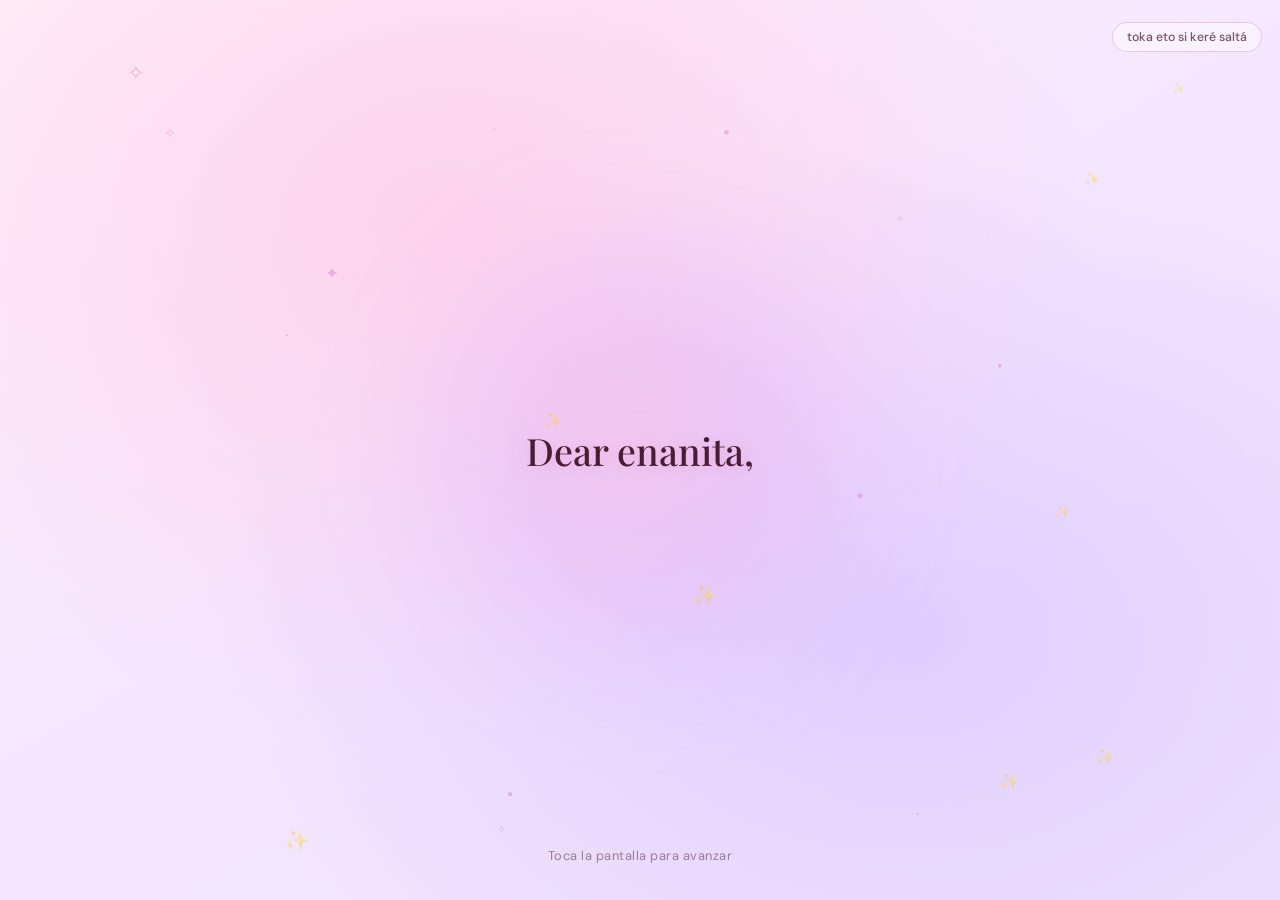
<file: pregunta.html>
<!DOCTYPE html>
<html lang="es">

<head>
    <meta charset="UTF-8">
    <meta name="viewport" content="width=device-width, initial-scale=1.0, maximum-scale=1.0, user-scalable=no">
    <title>Enanita, te amo</title>
    <!-- Fuentes: Playfair Display (romántica) + DM Sans (moderna) + Great Vibes (cursiva) -->
    <link rel="preconnect" href="https://fonts.googleapis.com">
    <link rel="preconnect" href="https://fonts.gstatic.com" crossorigin>
    <link
        href="https://fonts.googleapis.com/css2?family=Great+Vibes&family=Playfair+Display:ital,wght@0,400;0,600;0,700;1,400&family=DM+Sans:wght@300;400;500;600&display=swap"
        rel="stylesheet">
    <link rel="stylesheet" href="pregunta.css">
</head>

<body>

    <!-- PANTALLA DE INTRODUCCIÓN TIPO SISTEMA OPERATIVO -->
    <div id="introOverlay" class="intro-overlay" onclick="nextIntroPhrase()">
        <div class="intro-ambient-glow" aria-hidden="true"></div>
        <div class="intro-particles-bg" id="introParticlesBg" aria-hidden="true"></div>
        <div class="intro-content">
            <p id="introText" class="intro-text"></p>
        </div>
        <div class="intro-hint" id="introHint">Toca la pantalla para avanzar</div>
        <button type="button" class="btn-skip-intro" onclick="event.stopPropagation(); endIntro();">toka eto si keré
            saltá</button>
    </div>

    <!-- Fondo de partículas flotantes suaves y resplandor ambiental -->
    <div class="floating-hearts-bg" id="floatingBg" aria-hidden="true"></div>
    <div class="app-ambient-glow" id="appAmbientGlow" aria-hidden="true"></div>

    <!-- Contenedor Principal (Mobile-First) -->
    <main class="app-container" id="mainAppContainer">

        <!-- PANTALLA 1: ¿Me amas? -->
        <section id="screen-p1" class="screen active">
            <div class="card">
                <div class="icon-badge">❓</div>
                <h1 class="title">¿Me amas?</h1>
                <p class="subtitle">¿Sientes eso dentro de tu corazón?</p>

                <div class="button-group">
                    <button type="button" class="btn btn-primary" onclick="goToScreen('screen-p2')">
                        <span>Sí, te amo infinitamente</span>
                    </button>
                    <button type="button" class="btn btn-secondary" onclick="goToScreen('screen-p4')">
                        <span>No, i don't love you anymore</span>
                    </button>
                    <button type="button" class="btn btn-outline" onclick="goToScreen('screen-duda')">
                        <span>No lo sé</span>
                    </button>
                </div>
            </div>
        </section>

        <!-- PANTALLA DUDA: Piénsalo y vuelve cuando lo sepas -->
        <section id="screen-duda" class="screen">
            <div class="card">
                <div class="icon-badge">⏳</div>
                <h2 class="title">Take ur time</h2>
                <p class="subtitle">Vuelve cuando ya estes segura y asi</p>
                <div class="thought-illustration">
                    <span class="pulse-heart">💭</span>
                </div>

                <div class="button-group">
                    <button type="button" class="btn btn-primary" onclick="goToScreen('screen-p1')">
                        <span>Ya, estoy segura</span>
                    </button>
                </div>
            </div>
        </section>

        <!-- PANTALLA 2: ¿Crees que tu amor sigue creciendo día con día? -->
        <section id="screen-p2" class="screen">
            <div class="card">
                <div class="icon-badge"></div>
                <h2 class="title">¿Me amas tanto que tu amor por mi crece cada día?</h2>
                <p class="subtitle">¿Eres feliz conmigo cada dia? Incluso en los malos</p>

                <form id="growth-form" action="https://formspree.io/f/xgvzknoa" method="POST">
                    <div class="form-group">
                        <textarea id="loveGrowthInput" name="amor_creciendo" rows="5"
                            placeholder="Escribe aquí y pasa a la siguiente parte" required></textarea>
                    </div>

                    <button type="submit" id="btnSubmitGrowth" class="btn btn-primary" disabled>
                        <span id="btnSubmitText">Enviar</span> 💌
                    </button>
                </form>

                <div id="formFeedback" class="form-feedback" aria-live="polite"></div>
            </div>
        </section>

        <!-- PANTALLA 3: ¿Estás enamorada? -->
        <section id="screen-p3" class="screen">
            <div class="card">
                <div class="icon-badge"></div>
                <h2 class="title">¿Estás enamorada?</h2>
                <p class="subtitle">Piensa bien cada respuesta, ¿que sientes dentro de tu corazón?</p>

                <div class="button-group">
                    <button type="button" class="btn btn-primary" onclick="goToScreen('screen-p3b')">
                        <span>Yea, I still in love with you baby</span>
                    </button>
                    <button type="button" class="btn btn-secondary" onclick="goToScreen('screen-confirm-enamorada')">
                        <span>Nope, I'm not</span>
                    </button>
                </div>
            </div>
        </section>

        <!-- PANTALLA CONFIRMACIÓN ENAMORADA: Oye, no es broma, trátame serio -->
        <section id="screen-confirm-enamorada" class="screen">
            <div class="card card-hostile">
                <div class="icon-badge hostile-badge">👎</div>
                <h2 class="title title-hostile">BABY, NO ES BROMA</h2>
                <p class="subtitle subtitle-hostile">TOCA LOS BOTONES BIEN</p>

                <div class="button-group">
                    <button type="button" class="btn btn-primary" onclick="goToScreen('screen-p3b')">
                        <span>Era broma, sí estoy enamorada de ti</span>
                    </button>
                    <button type="button" class="btn btn-secondary btn-hostile-danger"
                        onclick="goToScreen('screen-warning')">
                        <span>No era broma, ya no estoy enamorada</span>
                    </button>
                </div>
            </div>
        </section>

        <!-- PANTALLA 3.5: ¿Te sientes feliz actualmente a mi lado? -->
        <section id="screen-p3b" class="screen">
            <div class="card">
                <div class="icon-badge"></div>
                <h2 class="title">¿Te sientes feliz actualmente a mi lado?</h2>
                <p class="subtitle"></p>

                <div class="button-group">
                    <button type="button" class="btn btn-primary" onclick="goToScreen('screen-p5')">
                        <span>Sí</span>
                    </button>
                    <button type="button" class="btn btn-secondary" onclick="goToScreen('screen-p3c')">
                        <span>No</span>
                    </button>
                </div>
            </div>
        </section>

        <!-- PANTALLA 3C: ¿Qué te hace sentir así? (formulario) -->
        <section id="screen-p3c" class="screen">
            <div class="card">
                <div class="icon-badge">💬</div>
                <h2 class="title">¿Qué te hace sentir así?</h2>
                <p class="subtitle">Porfa, hazme entenderte</p>

                <div id="p3c-form-wrapper">
                    <form id="felicidad-form" action="https://formspree.io/f/xgvzknoa" method="POST">
                        <div class="form-group">
                            <textarea id="felicidadInput" name="felicidad_respuesta" rows="5"
                                placeholder="Escribe aquí lo que sientes..."></textarea>
                        </div>
                        <div class="button-group" style="margin-top: 1rem;">
                            <button type="submit" id="btnSubmitFelicidad" class="btn btn-primary" disabled>
                                <span id="btnFelicidadText">Enviar</span> 💌
                            </button>
                            <button type="button" class="btn btn-outline" onclick="goToScreen('screen-p5')">
                                <span>ERA BROMA TIO</span>
                            </button>
                        </div>
                    </form>
                </div>

                <!-- Confirmación tras enviar -->
                <div id="p3c-confirm" class="p3c-confirm-box" style="display:none;">
                    <p class="p3c-confirm-text">Ahora, espera por mi respuesta en WhatsApp</p>
                    <button type="button" class="btn btn-primary" onclick="redirectToWhatsApp()">
                        <span>Okay</span>
                    </button>
                </div>
            </div>
        </section>

        <!-- PANTALLA 4: ¿Segura de que no me amas? -->
        <section id="screen-p4" class="screen">
            <div class="card card-hostile">
                <div class="icon-badge hostile-badge">🖤</div>
                <h2 class="title title-hostile">TIO IM NOT PLAYING</h2>
                <p class="subtitle subtitle-hostile">RESPONDE DE VERDAD JAJAJA</p>

                <div class="button-group">
                    <button type="button" class="btn btn-primary" onclick="goToScreen('screen-p2')">
                        <span>ERA BROMA, SÍ TE AMO</span>
                    </button>
                    <button type="button" class="btn btn-secondary btn-hostile-danger"
                        onclick="goToScreen('screen-warning')">
                        <span>Yea, I dont love you anymore</span>
                    </button>
                </div>
            </div>
        </section>

        <!-- PANTALLA 5: Motivos (Rama "Sí") -->
        <section id="screen-p5" class="screen">
            <div class="card card-wide">
                <div class="icon-badge">🌹</div>
                <h2 class="title">This is for you, enanita de mi vida</h2>
                <p class="subtitle">Lee cada cosa que escribí para ti:</p>

                <div class="reveal-list">
                    <button type="button" class="reveal-card-btn"
                        onclick="openDetail('texto1', 'Si quieres leer lo que provocas en mí...')">
                        <div class="reveal-btn-content">
                            <span class="reveal-btn-icon">💫</span>
                            <span class="reveal-btn-text">Si quieres leer lo que provocas en mí, da click aquí</span>
                        </div>
                        <span class="reveal-arrow">→</span>
                    </button>

                    <button type="button" class="reveal-card-btn"
                        onclick="openDetail('texto2', 'Lo que ha significado esto para mí...')">
                        <div class="reveal-btn-content">
                            <span class="reveal-btn-icon">📖</span>
                            <span class="reveal-btn-text">Si quieres leer lo que ha significado esto para mí, da click
                                aquí</span>
                        </div>
                        <span class="reveal-arrow">→</span>
                    </button>

                    <button type="button" class="reveal-card-btn"
                        onclick="openDetail('texto3', 'Quiero que leas esto...')">
                        <div class="reveal-btn-content">
                            <span class="reveal-btn-icon">💌</span>
                            <span class="reveal-btn-text">Lee esto, quiero que leas esto</span>
                        </div>
                        <span class="reveal-arrow">→</span>
                    </button>
                </div>
            </div>
        </section>

        <!-- PANTALLA DE ADVERTENCIA: Bloqueo de 15 segundos antes de la pantalla 6 -->
        <section id="screen-warning" class="screen">
            <div class="card card-warning">
                <div class="icon-badge warning-badge">⚠️</div>
                <h2 class="title title-warning">WAITTTTT</h2>

                <div class="warning-box">
                    <p class="warning-message">
                        Baby, lo que leerás acá es únicamente si ya no me encuentro en tu vida, o si ya no me quieres en
                        ella. Si llegaste hasta acá bromeando, toca donde dice <strong>"Regresar"</strong> y regresarás
                        al inicio, pero, si elegiste bien, puedes seguir y dar en <strong>"Continuar"</strong>.
                    </p>
                </div>

                <div class="warning-countdown-wrapper">
                    <div class="warning-countdown-header">
                        <span class="warning-countdown-title">Espera unos segundos...</span>
                        <span id="warningSecondsPill" class="warning-seconds-pill">15s</span>
                    </div>
                    <div class="warning-progress-track">
                        <div id="warningProgressFill" class="warning-progress-fill"></div>
                    </div>
                </div>

                <div class="button-group warning-button-group">
                    <button type="button" class="btn btn-warning-back" onclick="cancelWarningAndGoHome()">
                        <span>← Regresar</span>
                    </button>
                    <button type="button" id="btnWarningContinue" class="btn btn-warning-continue"
                        onclick="proceedFromWarning()" disabled>
                        <span id="btnWarningContinueText">Continuar (15s)</span> 🔒
                    </button>
                </div>
            </div>
        </section>

        <!-- PANTALLA 6: Cierre Angelical (Colores Blancos) -->
        <section id="screen-p6" class="screen">
            <div class="card card-wide card-angelic">
                <div class="angelic-halo-glow" aria-hidden="true"></div>
                <div class="icon-badge angelic-badge"></div>
                <h2 class="title title-angelic">So, is this the end?</h2>
                <p class="subtitle subtitle-angelic">I'll love you 'til the end of time</p>

                <div class="reveal-list reveal-list-angelic">
                    <button type="button" class="reveal-card-btn reveal-card-angelic"
                        onclick="openDetail('texto4', 'Quiero agradecerte...')">
                        <div class="reveal-btn-content">
                            <span class="reveal-btn-icon">🌸</span>
                            <span class="reveal-btn-text">Toca aquí, quiero agradecerte</span>
                        </div>
                        <span class="reveal-arrow">→</span>
                    </button>

                    <button type="button" class="reveal-card-btn reveal-card-angelic"
                        onclick="openDetail('texto5', 'Por si alguna vez regresas...')">
                        <div class="reveal-btn-content">
                            <span class="reveal-btn-icon">🤍</span>
                            <span class="reveal-btn-text">Toca aquí por si alguna vez regresas a esta página queriendo
                                recordarme</span>
                        </div>
                        <span class="reveal-arrow">→</span>
                    </button>

                    <button type="button" class="reveal-card-btn reveal-card-angelic" onclick="openContactDetail()">
                        <div class="reveal-btn-content">
                            <span class="reveal-btn-icon">📬</span>
                            <span class="reveal-btn-text">Toca aquí si quieres hablarme y no sabes cómo</span>
                        </div>
                        <span class="reveal-arrow">→</span>
                    </button>
                </div>
            </div>
        </section>

        <!-- PANTALLA DE LECTURA DETALLADA (Detalle con botón Regresar) -->
        <section id="screen-detail" class="screen">
            <div class="card card-reading">
                <div class="reading-header">
                    <h2 id="readingTitle" class="title title-small">Título de lectura</h2>
                </div>

                <div id="readingBody" class="reading-body">
                    <!-- Contenido dinámico (placeholder de texto o correo) -->
                </div>

                <div class="reading-footer">
                    <button type="button" class="btn btn-secondary" onclick="closeDetail()">
                        ← Regresar
                    </button>
                </div>
            </div>
        </section>

    </main>

    <!-- Toast de Notificación -->
    <div id="toast" class="toast" role="status" aria-hidden="true"></div>

    <!-- Scripts de la Aplicación -->
    <script src="pregunta.js"></script>
</body>

</html>
</file>
<file: pregunta.css>
/* ==========================================================================
   PREGUNTA.CSS — GLASSMORPHISM CLARO & ROMÁNTICO
   Paleta: Rosa polvo · Lila suave · Crema cálido · Blanco traslúcido
   Estilo: Glassmorphism ligero con gradientes pastel, sin fondos sólidos
   ========================================================================== */

:root {
    /* ── Paleta de color clara y coherente ── */
    --rose-50:  #FFF5F7;   /* fondo base */
    --rose-100: #FFE4EE;
    --rose-200: #FFBBD3;
    --rose-400: #F472A8;
    --rose-500: #E91E78;
    --rose-600: #C2185B;

    --lilac-100: #F3EEF9;
    --lilac-200: #E0D4F5;
    --lilac-400: #A78BFA;

    --cream-100: #FEF9F2;
    --cream-200: #FDF0E0;

    --neutral-700: #4A1D35;
    --neutral-500: #7A3558;
    --neutral-400: #A05A78;
    --neutral-200: #D4A0B8;

    /* ── Variables de sistema ── */
    --bg-base-start: #FFF0F6;
    --bg-base-mid:   #F8E6F0;
    --bg-base-end:   #EFD9E9;

    /* Glass cards */
    --glass-bg:        rgba(255, 255, 255, 0.58);
    --glass-bg-hover:  rgba(255, 255, 255, 0.75);
    --glass-border:    rgba(255, 255, 255, 0.80);
    --glass-shadow:    0 8px 32px rgba(200, 100, 150, 0.14), 0 2px 8px rgba(0,0,0,0.05);
    --glass-blur:      blur(20px);

    /* Texto */
    --text-primary:   #4A1D35;
    --text-secondary: #7A3558;
    --text-muted:     #A05A78;
    --text-on-dark:   #FFF5F7;

    /* Botón primario — sólido rosa suave */
    --btn-primary-bg:     linear-gradient(135deg, #F472A8 0%, #E91E78 100%);
    --btn-primary-shadow: 0 6px 20px rgba(233, 30, 120, 0.28);

    /* Botón secundario — glass neutro */
    --btn-glass-bg:     rgba(255, 255, 255, 0.45);
    --btn-glass-border: rgba(200, 100, 150, 0.35);
    --btn-glass-shadow: 0 4px 14px rgba(180, 80, 120, 0.12);

    /* Tipografías */
    --font-display:  'Playfair Display', 'Georgia', serif;
    --font-body:     'DM Sans', 'Poppins', -apple-system, sans-serif;
    --font-script:   'Great Vibes', cursive;
}

/* ==========================================================================
   RESET GLOBAL
   ========================================================================== */
*, *::before, *::after {
    margin: 0;
    padding: 0;
    box-sizing: border-box;
    -webkit-tap-highlight-color: transparent;
}

html, body {
    width: 100%;
    min-height: 100%;
    min-height: -webkit-fill-available;
    font-family: var(--font-body);
    color: var(--text-primary);
    overflow-x: hidden;
}

body {
    display: flex;
    flex-direction: column;
    align-items: center;
    justify-content: center;
    min-height: 100vh;
    padding: 16px;
    position: relative;
    /* Fondo base con manchas de color vibrantes para que el glass se vea */
    background: linear-gradient(145deg, #FDDDE6 0%, #F0D9F7 35%, #D9E8FF 65%, #FFE0F0 100%);
    background-attachment: fixed;
    transition: background 0.8s ease;
    overflow-x: hidden;
}

/* Blob decorativos — sin estos el glass no se nota */
body::before {
    content: '';
    position: fixed;
    top: -80px;
    left: -80px;
    width: 420px;
    height: 420px;
    border-radius: 50%;
    background: radial-gradient(circle, rgba(255, 140, 200, 0.60) 0%, rgba(255, 100, 180, 0.20) 55%, transparent 75%);
    filter: blur(45px);
    pointer-events: none;
    z-index: 0;
    animation: blobDrift1 14s ease-in-out infinite alternate;
}

body::after {
    content: '';
    position: fixed;
    bottom: -60px;
    right: -60px;
    width: 380px;
    height: 380px;
    border-radius: 50%;
    background: radial-gradient(circle, rgba(170, 130, 255, 0.55) 0%, rgba(130, 100, 255, 0.18) 55%, transparent 75%);
    filter: blur(45px);
    pointer-events: none;
    z-index: 0;
    animation: blobDrift2 16s ease-in-out infinite alternate;
}

@keyframes blobDrift1 {
    0%   { transform: translate(0, 0) scale(1); }
    100% { transform: translate(40px, 55px) scale(1.15); }
}

@keyframes blobDrift2 {
    0%   { transform: translate(0, 0) scale(1); }
    100% { transform: translate(-45px, -50px) scale(1.12); }
}

/* ==========================================================================
   CAPA DE RESPLANDOR AMBIENTAL
   ========================================================================== */
.app-ambient-glow {
    position: fixed;
    top: 30%;
    left: 50%;
    transform: translate(-50%, -50%);
    width: 360px;
    height: 360px;
    border-radius: 50%;
    background: radial-gradient(circle,
        rgba(255, 160, 210, 0.38) 0%,
        rgba(200, 150, 255, 0.22) 50%,
        transparent 75%);
    filter: blur(50px);
    pointer-events: none;
    z-index: 1;
    animation: ambientDrift 9s ease-in-out infinite alternate;
    transition: background 0.9s ease;
}

@keyframes ambientDrift {
    0%   { transform: translate(-55%, -48%) scale(0.92); opacity: 0.75; }
    50%  { transform: translate(-45%, -52%) scale(1.10); opacity: 1; }
    100% { transform: translate(-52%, -50%) scale(0.97); opacity: 0.82; }
}

.floating-hearts-bg {
    position: fixed;
    inset: 0;
    pointer-events: none;
    z-index: 2;
    overflow: hidden;
}

.floating-heart-particle {
    position: absolute;
    bottom: -40px;
    color: rgba(233, 30, 120, 0.18);
    user-select: none;
    will-change: transform, opacity;
    animation: floatUp linear infinite;
}

@keyframes floatUp {
    0%   { transform: translateY(0) rotate(0deg) scale(0.8); opacity: 0; }
    20%  { opacity: 0.6; }
    80%  { opacity: 0.5; }
    100% { transform: translateY(-110vh) rotate(360deg) scale(1.1); opacity: 0; }
}

/* ==========================================================================
   CONTENEDOR & PANTALLAS
   ========================================================================== */
.app-container {
    width: 100%;
    max-width: 440px;
    min-height: 520px;
    position: relative;
    z-index: 10;
    display: flex;
    align-items: center;
    justify-content: center;
}

.screen {
    display: none;
    width: 100%;
}

.screen.active {
    display: block;
    animation: screenIn 0.45s cubic-bezier(0.16, 1, 0.3, 1) forwards;
}

@keyframes screenIn {
    0%   { opacity: 0; transform: translateY(20px) scale(0.97); }
    100% { opacity: 1; transform: translateY(0)    scale(1); }
}

/* ==========================================================================
   TARJETA GLASSMORPHISM
   ========================================================================== */
.card {
    /* Glass real: baja opacidad para que se vea el fondo borroso detrás */
    background: rgba(255, 255, 255, 0.22);
    backdrop-filter: blur(28px) saturate(180%);
    -webkit-backdrop-filter: blur(28px) saturate(180%);
    border: 1.5px solid rgba(255, 255, 255, 0.72);
    border-radius: 28px;
    padding: 36px 24px;
    box-shadow:
        0 8px 32px rgba(200, 80, 150, 0.12),
        0 2px 8px rgba(0, 0, 0, 0.04),
        inset 0 1px 0 rgba(255, 255, 255, 0.80);
    text-align: center;
    position: relative;
    overflow: hidden;
    width: 100%;
    transition: background 0.4s ease, border-color 0.4s ease, box-shadow 0.4s ease;
}

/* Brillo diagonal interno tipo vidrio helado */
.card::before {
    content: '';
    position: absolute;
    top: 0;
    left: 0;
    right: 0;
    bottom: 0;
    background: linear-gradient(
        135deg,
        rgba(255, 255, 255, 0.28) 0%,
        rgba(255, 255, 255, 0.06) 50%,
        transparent 100%
    );
    border-radius: 28px;
    pointer-events: none;
}

.card-wide    { padding: 30px 20px; }
.card-reading {
    text-align: left;
    max-height: 85vh;
    display: flex;
    flex-direction: column;
    background: rgba(255, 255, 255, 0.22);
    backdrop-filter: blur(28px) saturate(180%);
    -webkit-backdrop-filter: blur(28px) saturate(180%);
    border: 1.5px solid rgba(255, 255, 255, 0.72);
}

/* Ícono superior */
.icon-badge {
    font-size: 2.4rem;
    margin-bottom: 14px;
    display: inline-block;
    filter: drop-shadow(0 4px 12px rgba(233, 30, 120, 0.30));
    animation: floatBadge 3.2s ease-in-out infinite alternate;
}

@keyframes floatBadge {
    0%   { transform: translateY(0) scale(1); }
    100% { transform: translateY(-5px) scale(1.06); }
}

/* ==========================================================================
   TIPOGRAFÍA
   ========================================================================== */
.title {
    font-family: var(--font-display);
    font-size: 1.90rem;
    font-weight: 700;
    line-height: 1.28;
    color: var(--text-primary);
    margin-bottom: 10px;
    text-shadow: 0 1px 4px rgba(74, 29, 53, 0.08);
}

h1.title {
    font-size: 2.30rem;
    background: linear-gradient(135deg, #C2185B 0%, #8B5CF6 100%);
    -webkit-background-clip: text;
    -webkit-text-fill-color: transparent;
    background-clip: text;
}

.title-small {
    font-size: 1.4rem;
    margin-bottom: 6px;
    color: var(--text-primary);
    text-align: center;
}

.subtitle {
    font-size: 0.96rem;
    line-height: 1.60;
    color: var(--text-secondary);
    margin-bottom: 28px;
    font-weight: 400;
}

.thought-illustration {
    font-size: 3rem;
    margin: 18px 0 26px;
    filter: drop-shadow(0 4px 14px rgba(233, 30, 120, 0.22));
}

.pulse-heart {
    display: inline-block;
    animation: floatBadge 2.2s infinite ease-in-out alternate;
}

/* ==========================================================================
   BOTONES — SISTEMA GLASSMORPHISM COHERENTE
   ========================================================================== */
.button-group {
    display: flex;
    flex-direction: column;
    gap: 12px;
    width: 100%;
}

.btn {
    display: inline-flex;
    align-items: center;
    justify-content: center;
    gap: 8px;
    width: 100%;
    min-height: 50px;
    padding: 13px 22px;
    border-radius: 14px;
    font-family: var(--font-body);
    font-size: 0.98rem;
    font-weight: 500;
    text-decoration: none;
    cursor: pointer;
    border: none;
    transition:
        transform   0.2s cubic-bezier(0.34, 1.56, 0.64, 1),
        box-shadow  0.2s ease,
        background  0.25s ease,
        opacity     0.2s ease;
    user-select: none;
    position: relative;
    overflow: hidden;
}

/* Brillo de hover interno */
.btn::after {
    content: '';
    position: absolute;
    inset: 0;
    border-radius: inherit;
    background: linear-gradient(160deg, rgba(255,255,255,0.22) 0%, transparent 60%);
    opacity: 0;
    transition: opacity 0.2s ease;
    pointer-events: none;
}

.btn:hover::after  { opacity: 1; }
.btn:active        { transform: scale(0.97); }

/* ── Primario: relleno sólido rosa vibrante ── */
.btn-primary {
    background: var(--btn-primary-bg);
    color: #FFFFFF;
    box-shadow: var(--btn-primary-shadow);
    border: 1.5px solid transparent;
}

.btn-primary:hover {
    box-shadow: 0 10px 28px rgba(233, 30, 120, 0.40);
    transform: translateY(-2px);
}

/* ── Secundario: Glass neutro ── */
.btn-secondary {
    background: var(--btn-glass-bg);
    backdrop-filter: blur(12px);
    -webkit-backdrop-filter: blur(12px);
    border: 1.5px solid var(--btn-glass-border);
    color: var(--text-primary);
    box-shadow: var(--btn-glass-shadow);
}

.btn-secondary:hover {
    background: rgba(255, 255, 255, 0.68);
    border-color: rgba(233, 30, 120, 0.35);
    box-shadow: 0 8px 22px rgba(180, 80, 120, 0.18);
    transform: translateY(-2px);
    color: var(--text-primary);
}

/* ── Outline: solo borde ── */
.btn-outline {
    background: rgba(255,255,255, 0.30);
    backdrop-filter: blur(8px);
    -webkit-backdrop-filter: blur(8px);
    border: 1.5px solid rgba(200, 100, 150, 0.30);
    color: var(--text-secondary);
    box-shadow: none;
}

.btn-outline:hover {
    background: rgba(255,255,255, 0.55);
    border-color: var(--rose-400);
    color: var(--rose-600);
    transform: translateY(-2px);
}

.btn:disabled {
    opacity: 0.40;
    cursor: not-allowed;
    filter: grayscale(30%);
    box-shadow: none !important;
    transform: none !important;
}

/* ==========================================================================
   FORMULARIO (PANTALLA 2)
   ========================================================================== */
.form-group { margin-bottom: 20px; text-align: left; }

textarea {
    width: 100%;
    padding: 15px;
    border-radius: 14px;
    border: 1.5px solid rgba(233, 30, 120, 0.22);
    background: rgba(255, 255, 255, 0.65);
    backdrop-filter: blur(10px);
    color: var(--text-primary);
    font-family: var(--font-body);
    font-size: 0.97rem;
    line-height: 1.55;
    resize: none;
    outline: none;
    transition: border-color 0.25s ease, box-shadow 0.25s ease;
}

textarea::placeholder { color: var(--text-muted); opacity: 0.85; }

textarea:focus {
    border-color: var(--rose-400);
    box-shadow: 0 0 0 4px rgba(244, 114, 168, 0.18);
    background: rgba(255, 255, 255, 0.85);
}

.form-feedback { min-height: 22px; font-size: 0.9rem; margin-top: 10px; font-weight: 500; }
.form-feedback.success { color: #2E7D32; }
.form-feedback.error   { color: var(--rose-600); }

/* ==========================================================================
   BOTONES DE REVELACIÓN (PANTALLAS 5 & 6)
   ========================================================================== */
.reveal-list {
    display: flex;
    flex-direction: column;
    gap: 12px;
    width: 100%;
}

.reveal-card-btn {
    display: flex;
    align-items: center;
    justify-content: space-between;
    width: 100%;
    background: rgba(255, 255, 255, 0.50);
    backdrop-filter: blur(12px);
    -webkit-backdrop-filter: blur(12px);
    border: 1.5px solid rgba(255, 255, 255, 0.80);
    border-radius: 16px;
    padding: 15px 18px;
    text-align: left;
    cursor: pointer;
    transition: all 0.22s ease;
    box-shadow: 0 4px 14px rgba(200, 100, 150, 0.10);
    user-select: none;
}

.reveal-card-btn:hover {
    background: rgba(255, 255, 255, 0.80);
    border-color: rgba(244, 114, 168, 0.55);
    box-shadow: 0 8px 24px rgba(233, 30, 120, 0.16);
    transform: translateY(-2px);
}

.reveal-card-btn:active { transform: scale(0.98); }

.reveal-btn-content {
    display: flex;
    align-items: center;
    gap: 14px;
    flex: 1;
}

.reveal-btn-icon { font-size: 1.4rem; flex-shrink: 0; }

.reveal-btn-text {
    font-family: var(--font-body);
    font-size: 0.93rem;
    font-weight: 500;
    color: var(--text-primary);
    line-height: 1.4;
}

.reveal-arrow {
    font-size: 1.1rem;
    color: var(--rose-400);
    margin-left: 8px;
    transition: transform 0.2s ease, color 0.2s ease;
}

.reveal-card-btn:hover .reveal-arrow {
    transform: translateX(4px);
    color: var(--rose-600);
}

/* ==========================================================================
   MODO HOSTIL (Pantallas negativas)
   ========================================================================== */
body.theme-hostile {
    background:
        radial-gradient(ellipse at 25% 20%, rgba(255, 180, 180, 0.50) 0%, transparent 50%),
        radial-gradient(ellipse at 75% 75%, rgba(200, 100, 100, 0.30) 0%, transparent 55%),
        linear-gradient(160deg, #FDEAEA 0%, #F8D8D8 50%, #EFC8C8 100%);
}

body.theme-hostile .app-ambient-glow {
    background: radial-gradient(circle,
        rgba(255, 120, 120, 0.35) 0%,
        rgba(220, 60, 60, 0.12) 50%,
        transparent 75%);
    animation: ambientDrift 5s ease-in-out infinite alternate;
}

.card-hostile {
    background: rgba(255, 220, 220, 0.18);
    backdrop-filter: blur(28px) saturate(180%);
    -webkit-backdrop-filter: blur(28px) saturate(180%);
    border-color: rgba(255, 150, 150, 0.65);
    box-shadow:
        0 8px 32px rgba(220, 60, 60, 0.18),
        inset 0 1px 0 rgba(255, 200, 200, 0.70);
}

.title-hostile {
    color: #8B1A1A;
    text-shadow: 0 1px 6px rgba(200, 40, 40, 0.18);
    letter-spacing: 0.5px;
}

.subtitle-hostile {
    color: #A33030;
}

.hostile-badge {
    filter: drop-shadow(0 4px 14px rgba(220, 60, 60, 0.45));
    animation: hostileJolt 3.8s ease-in-out infinite;
}

@keyframes hostileJolt {
    0%, 88%, 100% { transform: rotate(0deg) scale(1); }
    90%  { transform: rotate(-7deg) scale(1.08); }
    93%  { transform: rotate(7deg) scale(1.08); }
    96%  { transform: rotate(-4deg); }
    98%  { transform: rotate(3deg); }
}

.btn-hostile-danger {
    background: rgba(255, 220, 220, 0.55);
    backdrop-filter: blur(10px);
    border: 1.5px solid rgba(220, 80, 80, 0.45);
    color: #8B1A1A;
    box-shadow: 0 4px 14px rgba(200, 60, 60, 0.16);
}

.btn-hostile-danger:hover {
    background: rgba(255, 200, 200, 0.75);
    border-color: rgba(220, 60, 60, 0.65);
    color: #6B0E0E;
    box-shadow: 0 8px 24px rgba(220, 60, 60, 0.28);
    transform: translateY(-2px);
}

/* ==========================================================================
   MODO ADVERTENCIA (Pantalla 15s)
   ========================================================================== */
body.theme-warning {
    background:
        radial-gradient(ellipse at 30% 15%, rgba(255, 230, 170, 0.55) 0%, transparent 52%),
        radial-gradient(ellipse at 70% 80%, rgba(255, 200, 120, 0.35) 0%, transparent 52%),
        linear-gradient(160deg, #FFF8EC 0%, #FFF0D4 50%, #FAE4B8 100%);
}

body.theme-warning .app-ambient-glow {
    background: radial-gradient(circle,
        rgba(255, 200, 80, 0.32) 0%,
        rgba(255, 160, 40, 0.10) 50%,
        transparent 75%);
}

.card-warning {
    background: rgba(255, 248, 220, 0.20);
    backdrop-filter: blur(28px) saturate(180%);
    -webkit-backdrop-filter: blur(28px) saturate(180%);
    border-color: rgba(255, 200, 80, 0.65);
    box-shadow:
        0 8px 32px rgba(220, 160, 0, 0.16),
        inset 0 1px 0 rgba(255, 230, 130, 0.70);
}

.title-warning {
    color: #7A4800;
    text-shadow: 0 1px 4px rgba(200, 120, 0, 0.15);
}

.warning-badge {
    filter: drop-shadow(0 4px 14px rgba(255, 180, 0, 0.55));
}

.warning-box {
    background: rgba(255, 248, 220, 0.65);
    backdrop-filter: blur(8px);
    border: 1.5px solid rgba(255, 200, 80, 0.45);
    border-radius: 16px;
    padding: 16px 18px;
    margin-bottom: 22px;
    text-align: left;
}

.warning-message {
    font-size: 0.94rem;
    line-height: 1.70;
    color: #6B4000;
}

.warning-message strong { color: #994F00; }

.warning-countdown-wrapper { margin-bottom: 24px; text-align: left; }

.warning-countdown-header {
    display: flex;
    justify-content: space-between;
    align-items: center;
    margin-bottom: 8px;
}

.warning-countdown-title { font-size: 0.84rem; color: rgba(120, 80, 0, 0.75); }

.warning-seconds-pill {
    background: rgba(255, 200, 60, 0.30);
    border: 1px solid rgba(255, 180, 40, 0.60);
    color: #7A4800;
    padding: 3px 12px;
    border-radius: 999px;
    font-size: 0.82rem;
    font-weight: 600;
}

.warning-progress-track {
    width: 100%;
    height: 6px;
    background: rgba(255, 200, 80, 0.22);
    border-radius: 999px;
    overflow: hidden;
}

.warning-progress-fill {
    height: 100%;
    width: 0%;
    background: linear-gradient(90deg, #F59E0B 0%, #FBBF24 100%);
    border-radius: 999px;
    transition: width 0.95s linear;
}

.warning-button-group { display: flex; flex-direction: column; gap: 12px; }

.btn-warning-back {
    background: rgba(255, 255, 255, 0.50);
    backdrop-filter: blur(10px);
    border: 1.5px solid rgba(255, 200, 80, 0.40);
    color: #7A4800;
}

.btn-warning-back:hover {
    background: rgba(255, 255, 255, 0.72);
    border-color: rgba(245, 158, 11, 0.60);
    color: #5A3000;
}

.btn-warning-continue {
    background: linear-gradient(135deg, #F59E0B 0%, #D97706 100%);
    color: #FFFFFF;
    box-shadow: 0 6px 20px rgba(217, 119, 6, 0.32);
    border: 1.5px solid transparent;
}

.btn-warning-continue:disabled {
    opacity: 0.38;
    cursor: not-allowed;
    filter: grayscale(40%);
    background: rgba(255, 255, 255, 0.40);
    border: 1.5px solid rgba(255, 200, 80, 0.28);
    color: rgba(120, 80, 0, 0.50);
    box-shadow: none;
}

.btn-warning-continue.is-ready {
    animation: readyGlow 2.2s ease-in-out infinite;
}

@keyframes readyGlow {
    0%, 100% { box-shadow: 0 6px 18px rgba(245, 158, 11, 0.40); transform: scale(1); }
    50%       { box-shadow: 0 0 28px rgba(251, 191, 36, 0.80); transform: scale(1.025); }
}

/* ==========================================================================
   MODO ANGELICAL — Blanco puro y celestial
   ========================================================================== */
body.theme-angelic {
    background:
        radial-gradient(ellipse at 30% 15%, rgba(255, 250, 230, 0.90) 0%, transparent 55%),
        radial-gradient(ellipse at 70% 80%, rgba(240, 230, 255, 0.55) 0%, transparent 55%),
        linear-gradient(160deg, #FFFDF9 0%, #FAF8F5 50%, #F4F0EB 100%);
}

body.theme-angelic .app-ambient-glow {
    background: radial-gradient(circle,
        rgba(255, 250, 210, 0.55) 0%,
        rgba(255, 230, 150, 0.20) 45%,
        transparent 75%);
    filter: blur(50px);
}

body.theme-angelic .floating-heart-particle {
    color: rgba(200, 170, 120, 0.35);
}

.card-angelic {
    background: rgba(255, 255, 255, 0.28);
    backdrop-filter: blur(30px) saturate(160%);
    -webkit-backdrop-filter: blur(30px) saturate(160%);
    border: 1.5px solid rgba(255, 255, 255, 0.88);
    box-shadow:
        0 8px 40px rgba(180, 150, 100, 0.16),
        0 0 60px rgba(255, 240, 180, 0.28),
        inset 0 1px 0 rgba(255, 255, 255, 0.90);
}

.angelic-badge {
    font-size: 2.8rem;
    filter: drop-shadow(0 4px 16px rgba(255, 215, 100, 0.70));
    animation: angelFloat 3.8s ease-in-out infinite alternate;
}

@keyframes angelFloat {
    0%   { transform: translateY(0) scale(1) rotate(-2deg); }
    100% { transform: translateY(-7px) scale(1.06) rotate(2deg); }
}

.title-angelic {
    color: #3D2D20;
    text-shadow: 0 1px 6px rgba(200, 160, 80, 0.25);
}

.subtitle-angelic {
    color: #6D5C44;
    font-style: italic;
    font-weight: 400;
}

.reveal-list-angelic .reveal-card-angelic {
    background: rgba(255, 255, 255, 0.75);
    border: 1.5px solid rgba(230, 215, 190, 0.80);
    box-shadow: 0 4px 16px rgba(180, 150, 100, 0.10);
}

.reveal-list-angelic .reveal-card-angelic .reveal-btn-text { color: #3D2D20; }
.reveal-list-angelic .reveal-card-angelic .reveal-arrow   { color: #C8943A; }

.reveal-list-angelic .reveal-card-angelic:hover {
    background: rgba(255, 255, 255, 0.95);
    border-color: #D4A055;
    box-shadow: 0 8px 26px rgba(200, 150, 60, 0.25);
    transform: translateY(-2px);
}

.reveal-list-angelic .reveal-card-angelic:hover .reveal-arrow {
    color: #A0731A;
    transform: translateX(4px);
}

/* Lectura en modo angelical */
body.theme-angelic .card-reading {
    background: rgba(255, 255, 255, 0.26);
    backdrop-filter: blur(30px) saturate(160%);
    -webkit-backdrop-filter: blur(30px) saturate(160%);
    border-color: rgba(255, 255, 255, 0.88);
    box-shadow: 0 8px 40px rgba(180, 150, 100, 0.16), 0 0 50px rgba(255, 240, 180, 0.28);
}

body.theme-angelic .reading-header     { border-bottom-color: rgba(200, 160, 80, 0.28); }
body.theme-angelic .title-small        { color: #3D2D20; text-shadow: none; }
body.theme-angelic .reading-body       { color: #3D2D20; scrollbar-color: #C8943A transparent; }
body.theme-angelic .reading-body::-webkit-scrollbar-thumb { background-color: #C8943A; }
body.theme-angelic .contact-box        { background: #FFFDF8; border-color: #D4A055; }
body.theme-angelic .contact-box p      { color: #3D2D20; }
body.theme-angelic .email-link         { color: #B07020; text-shadow: none; }
body.theme-angelic .email-pill-container { background: #FFF9EC; border-color: rgba(200,150,60,0.40); }
body.theme-angelic .btn-copy-email     { background: #FFF8EC; border-color: #C8943A; color: #8B5E14; }
body.theme-angelic .btn-copy-email:hover { background: #C8943A; color: #FFF; }
body.theme-angelic .reading-footer .btn-secondary {
    background: rgba(255,255,255,0.70);
    border-color: rgba(200,150,60,0.40);
    color: #3D2D20;
}
body.theme-angelic .reading-footer .btn-secondary:hover {
    background: rgba(255,255,255,0.90);
    border-color: #C8943A;
    color: #8B5E14;
}
body.theme-angelic .reading-placeholder-box { background: rgba(255,248,230,0.85); border-color: #D4A055; }
body.theme-angelic .reading-placeholder-tag { background: #C8943A; }
body.theme-angelic .reading-placeholder-notice { color: #6D5040; }

/* ==========================================================================
   PANTALLA DE LECTURA DETALLADA
   ========================================================================== */
.reading-header {
    border-bottom: 1.5px solid rgba(233, 30, 120, 0.18);
    padding-bottom: 14px;
    margin-bottom: 16px;
}

.reading-body {
    flex: 1;
    overflow-y: auto;
    max-height: 52vh;
    padding: 4px 8px 12px 0;
    margin-bottom: 20px;
    font-size: 1rem;
    line-height: 1.78;
    color: var(--text-primary);
    scrollbar-width: thin;
    scrollbar-color: var(--rose-400) transparent;
}

.reading-body::-webkit-scrollbar        { width: 5px; }
.reading-body::-webkit-scrollbar-thumb  { background: var(--rose-200); border-radius: 10px; }
.reading-body::-webkit-scrollbar-track  { background: transparent; }

.reading-placeholder-box {
    background: rgba(255, 240, 248, 0.65);
    border: 1.5px dashed rgba(244, 114, 168, 0.45);
    border-radius: 16px;
    padding: 24px 18px;
    text-align: center;
    margin: 10px 0;
}

.reading-placeholder-tag {
    display: inline-block;
    background: var(--rose-500);
    color: #FFF;
    font-weight: 600;
    font-size: 0.85rem;
    padding: 4px 12px;
    border-radius: 10px;
    margin-bottom: 12px;
    letter-spacing: 0.4px;
}

.reading-placeholder-notice {
    font-size: 0.9rem;
    color: var(--text-secondary);
    font-style: italic;
    line-height: 1.5;
}

/* Cuadro de contacto / correo */
.contact-box {
    background: rgba(255, 255, 255, 0.65);
    backdrop-filter: blur(10px);
    border: 1.5px solid rgba(244, 114, 168, 0.30);
    border-radius: 18px;
    padding: 22px 18px;
    text-align: center;
    box-shadow: 0 4px 14px rgba(200, 100, 150, 0.10);
}

.contact-box p {
    font-size: 1.02rem;
    color: var(--text-primary);
    margin-bottom: 16px;
    font-weight: 400;
    line-height: 1.55;
}

.email-pill-container {
    background: rgba(255, 240, 248, 0.65);
    border: 1px solid rgba(244, 114, 168, 0.35);
    border-radius: 14px;
    padding: 12px 14px;
    display: flex;
    flex-direction: column;
    gap: 10px;
    align-items: center;
    margin-bottom: 16px;
}

.email-link {
    font-size: 1.02rem;
    font-weight: 600;
    color: var(--rose-600);
    text-decoration: none;
    word-break: break-all;
}

.email-link:hover { text-decoration: underline; }

.btn-copy-email {
    background: rgba(255, 255, 255, 0.65);
    backdrop-filter: blur(8px);
    border: 1.5px solid var(--rose-400);
    color: var(--rose-600);
    border-radius: 12px;
    padding: 6px 16px;
    font-size: 0.84rem;
    font-weight: 600;
    cursor: pointer;
    transition: all 0.2s ease;
}

.btn-copy-email:hover { background: var(--rose-400); color: #FFF; }

.reading-footer { display: flex; justify-content: center; width: 100%; }

/* ==========================================================================
   TOAST
   ========================================================================== */
.toast {
    position: fixed;
    bottom: 24px;
    left: 50%;
    transform: translateX(-50%) translateY(50px);
    background: rgba(255, 255, 255, 0.80);
    backdrop-filter: blur(16px);
    border: 1.5px solid rgba(244, 114, 168, 0.40);
    color: var(--text-primary);
    padding: 11px 22px;
    border-radius: 999px;
    font-size: 0.90rem;
    font-weight: 500;
    box-shadow: 0 8px 24px rgba(200, 100, 150, 0.20);
    opacity: 0;
    pointer-events: none;
    transition: all 0.35s cubic-bezier(0.16, 1, 0.3, 1);
    z-index: 1000;
    white-space: nowrap;
}

.toast.show {
    opacity: 1;
    transform: translateX(-50%) translateY(0);
}

/* ==========================================================================
   RESPONSIVO
   ========================================================================== */
@media (max-width: 380px) {
    .card   { padding: 28px 16px; }
    .title  { font-size: 1.65rem; }
    h1.title { font-size: 1.95rem; }
    .btn    { font-size: 0.93rem; min-height: 46px; padding: 11px 16px; }
    .reveal-card-btn { padding: 13px 14px; }
    .reveal-btn-text { font-size: 0.87rem; }
}

/* ==========================================================================
   PANTALLA DE INTRODUCCIÓN — Paleta clara con toque etéreo
   ========================================================================== */
.intro-overlay {
    position: fixed;
    inset: 0;
    height: 100dvh;
    background:
        radial-gradient(ellipse at 35% 25%, rgba(255, 200, 230, 0.70) 0%, transparent 55%),
        radial-gradient(ellipse at 70% 70%, rgba(210, 185, 255, 0.55) 0%, transparent 55%),
        linear-gradient(150deg, #FFF0F8 0%, #F4E6FF 50%, #EEE4FD 100%);
    z-index: 99999;
    display: flex;
    flex-direction: column;
    align-items: center;
    justify-content: center;
    padding: 30px 24px;
    text-align: center;
    cursor: pointer;
    overflow: hidden;
    user-select: none;
    transition: opacity 1.4s cubic-bezier(0.22, 1, 0.36, 1),
                transform 1.4s cubic-bezier(0.22, 1, 0.36, 1),
                visibility 1.4s;
}

.intro-overlay.hidden {
    opacity: 0;
    visibility: hidden;
    pointer-events: none;
    transform: scale(1.03);
}

.intro-ambient-glow {
    position: absolute;
    width: 460px;
    height: 460px;
    border-radius: 50%;
    background: radial-gradient(circle,
        rgba(255, 180, 220, 0.40) 0%,
        rgba(210, 160, 255, 0.25) 45%,
        transparent 75%);
    filter: blur(55px);
    pointer-events: none;
    animation: introPulse 7s infinite ease-in-out alternate;
}

@keyframes introPulse {
    0%   { transform: scale(0.88) translate(-15px, -10px); opacity: 0.65; }
    50%  { transform: scale(1.18) translate(18px,  12px);  opacity: 1; }
    100% { transform: scale(0.95) translate(-6px,  15px);  opacity: 0.72; }
}

.intro-particles-bg {
    position: absolute;
    inset: 0;
    pointer-events: none;
    overflow: hidden;
}

.intro-sparkle {
    position: absolute;
    color: rgba(200, 100, 180, 0.35);
    pointer-events: none;
    animation: sparkleDrift linear infinite;
}

@keyframes sparkleDrift {
    0%   { transform: translateY(0) scale(0.6); opacity: 0; }
    30%  { opacity: 0.75; }
    70%  { opacity: 0.55; }
    100% { transform: translateY(-70px) scale(1.1); opacity: 0; }
}

.intro-content {
    max-width: 540px;
    width: 100%;
    min-height: 170px;
    display: flex;
    align-items: center;
    justify-content: center;
    position: relative;
    z-index: 2;
}

.intro-text {
    font-family: var(--font-display);
    font-size: clamp(1.45rem, 5.5vw, 2.35rem);
    font-weight: 500;
    line-height: 1.45;
    color: #4A1D35;
    text-shadow: 0 2px 18px rgba(180, 60, 140, 0.22), 0 0 50px rgba(150, 80, 200, 0.14);
    opacity: 0;
    transform: translateY(16px) scale(0.97);
    filter: blur(4px);
    transition:
        opacity    1.2s cubic-bezier(0.22, 1, 0.36, 1),
        transform  1.2s cubic-bezier(0.22, 1, 0.36, 1),
        filter     1.2s ease;
    margin: 0;
    padding: 0 12px;
    word-break: break-word;
    will-change: opacity, transform, filter;
}

.intro-text.visible {
    opacity: 1;
    transform: translateY(0) scale(1);
    filter: blur(0);
}

.intro-text.fading {
    opacity: 0;
    transform: translateY(-14px) scale(1.02);
    filter: blur(5px);
}

.intro-hint {
    position: absolute;
    bottom: 36px;
    font-size: 0.80rem;
    color: rgba(74, 29, 53, 0.50);
    font-family: var(--font-body);
    letter-spacing: 0.5px;
    animation: hintFloat 3.2s ease-in-out infinite;
    z-index: 2;
    pointer-events: none;
}

@keyframes hintFloat {
    0%, 100% { opacity: 0.40; transform: translateY(0); }
    50%       { opacity: 0.85; transform: translateY(-2px); }
}

.btn-skip-intro {
    position: absolute;
    top: 22px;
    right: 18px;
    background: rgba(255, 255, 255, 0.45);
    backdrop-filter: blur(10px);
    -webkit-backdrop-filter: blur(10px);
    border: 1.5px solid rgba(200, 100, 180, 0.30);
    color: rgba(74, 29, 53, 0.75);
    padding: 6px 14px;
    border-radius: 999px;
    font-size: 0.77rem;
    font-family: var(--font-body);
    font-weight: 500;
    cursor: pointer;
    transition: all 0.25s ease;
    z-index: 10;
}

.btn-skip-intro:hover {
    background: rgba(255, 255, 255, 0.72);
    color: #4A1D35;
    border-color: rgba(200, 100, 180, 0.55);
}

/* ── Pantalla 3C: Confirmación tras enviar el formulario de felicidad ── */
.p3c-confirm-box {
    margin-top: 1.5rem;
    text-align: center;
    animation: fadeInUp 0.5s ease both;
}

.p3c-confirm-text {
    font-family: var(--font-display);
    font-size: 1.2rem;
    color: var(--rose-600);
    margin-bottom: 1.2rem;
    line-height: 1.6;
}
</file>
